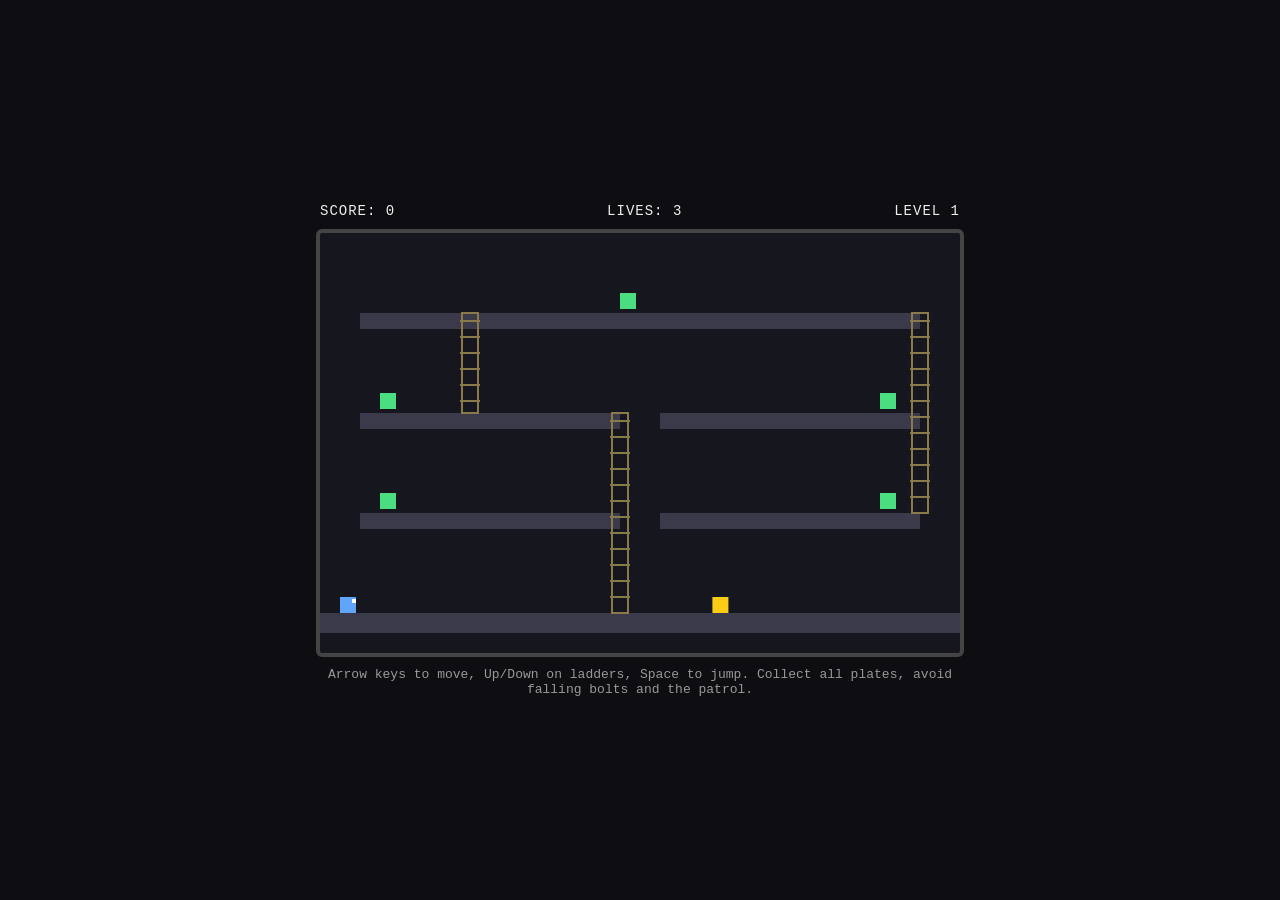
<file: hard-hat-mack/index.html>
<!DOCTYPE html>
<html lang="en">
<head>
<meta charset="UTF-8" />
<meta name="viewport" content="width=device-width, initial-scale=1.0" />
<title>Hard Hat Mack — HTML5 Prototype</title>
<link rel="stylesheet" href="style.css" />
</head>
<body>
<div id="wrap">
  <div id="hud">
    <span id="score">SCORE: 0</span>
    <span id="lives">LIVES: 3</span>
    <span id="level">LEVEL 1</span>
  </div>
  <canvas id="game" width="640" height="420"></canvas>
  <div id="msg">Arrow keys to move, Up/Down on ladders, Space to jump. Collect all plates, avoid falling bolts and the patrol.</div>
</div>

<script src="game.js"></script>
</body>
</html>
</file>
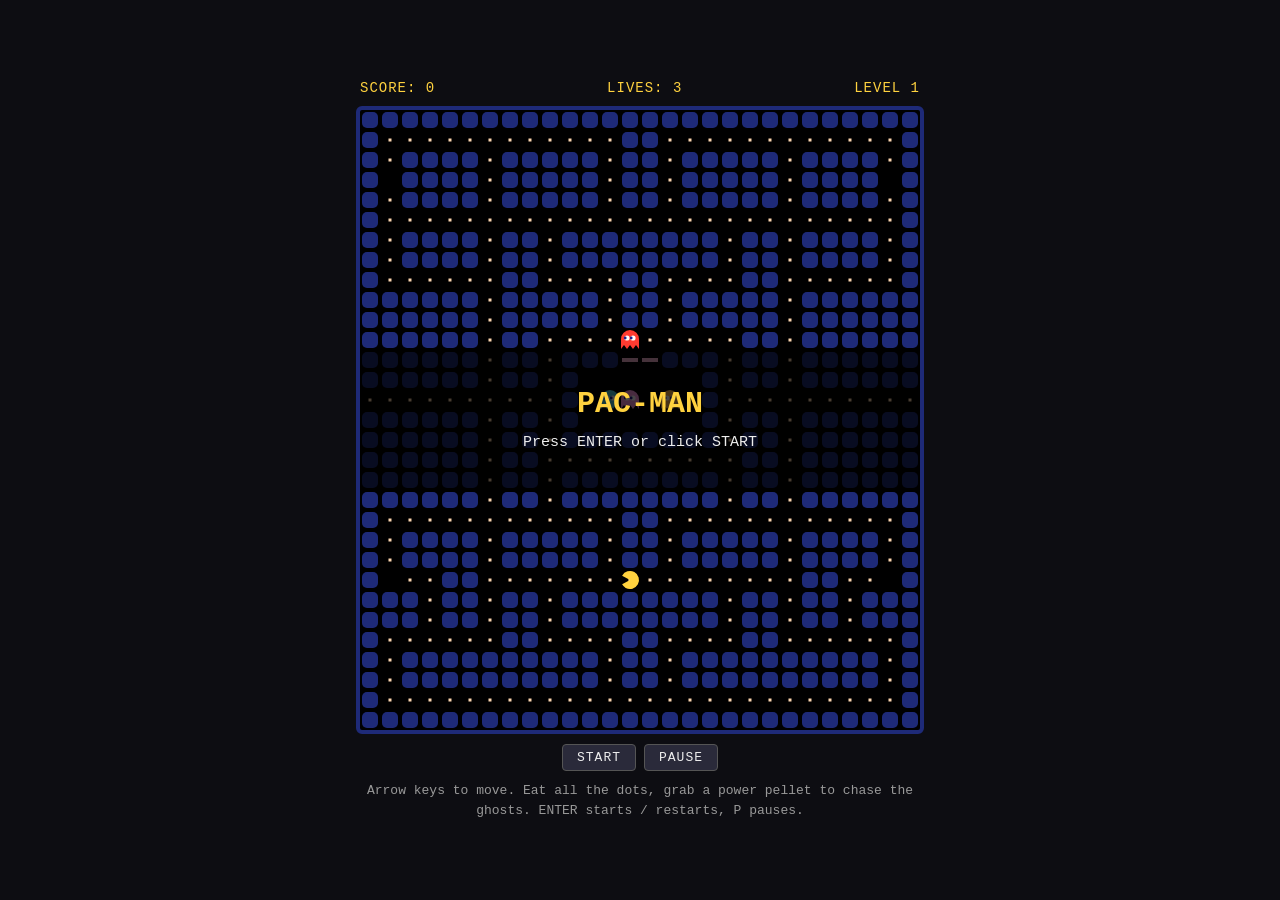
<file: pac-man/index.html>
<!DOCTYPE html>
<html lang="en">
<head>
<meta charset="UTF-8" />
<meta name="viewport" content="width=device-width, initial-scale=1.0" />
<title>Pac-Man</title>
<link rel="stylesheet" href="style.css" />
</head>
<body>
<div id="wrap">
  <div id="hud">
    <span id="score">SCORE: 0</span>
    <span id="lives">LIVES: 3</span>
    <span id="level">LEVEL 1</span>
  </div>
  <canvas id="game" width="560" height="620"></canvas>
  <div id="controls">
    <button id="startBtn">START</button>
    <button id="pauseBtn">PAUSE</button>
  </div>
  <div id="msg">Arrow keys to move. Eat all the dots, grab a power pellet to chase the ghosts. ENTER starts / restarts, P pauses.</div>
</div>

<script src="game.js"></script>
</body>
</html>
</file>
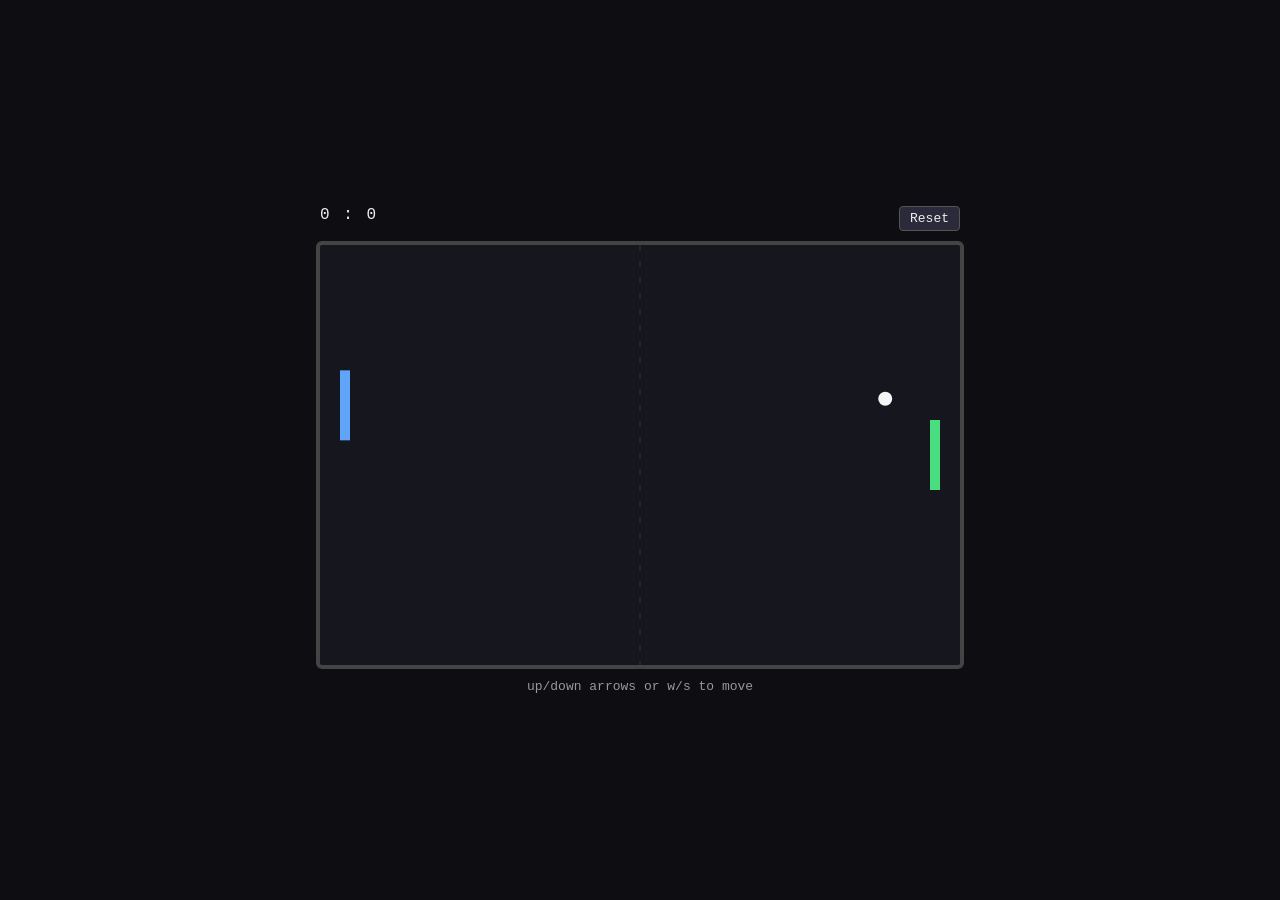
<file: pong/index.html>
<!DOCTYPE html>
<html lang="en">
<head>
    <meta charset="UTF-8">
    <meta name="viewport" content="width=device-width, initial-scale=1.0">
    <title>Pong</title>
    <link rel="stylesheet" href="pong.css">
</head>
<body>
    <div id="wrap">
        <div id="hud">
            <span id="score">0 : 0</span>
            <button id="reset">Reset</button>
        </div>
        <canvas id="game" width="640" height="420"></canvas>
        <div id="msg">up/down arrows or w/s to move</div>
    </div>
    <script src="game.js"></script>
</body>
</html>
</file>
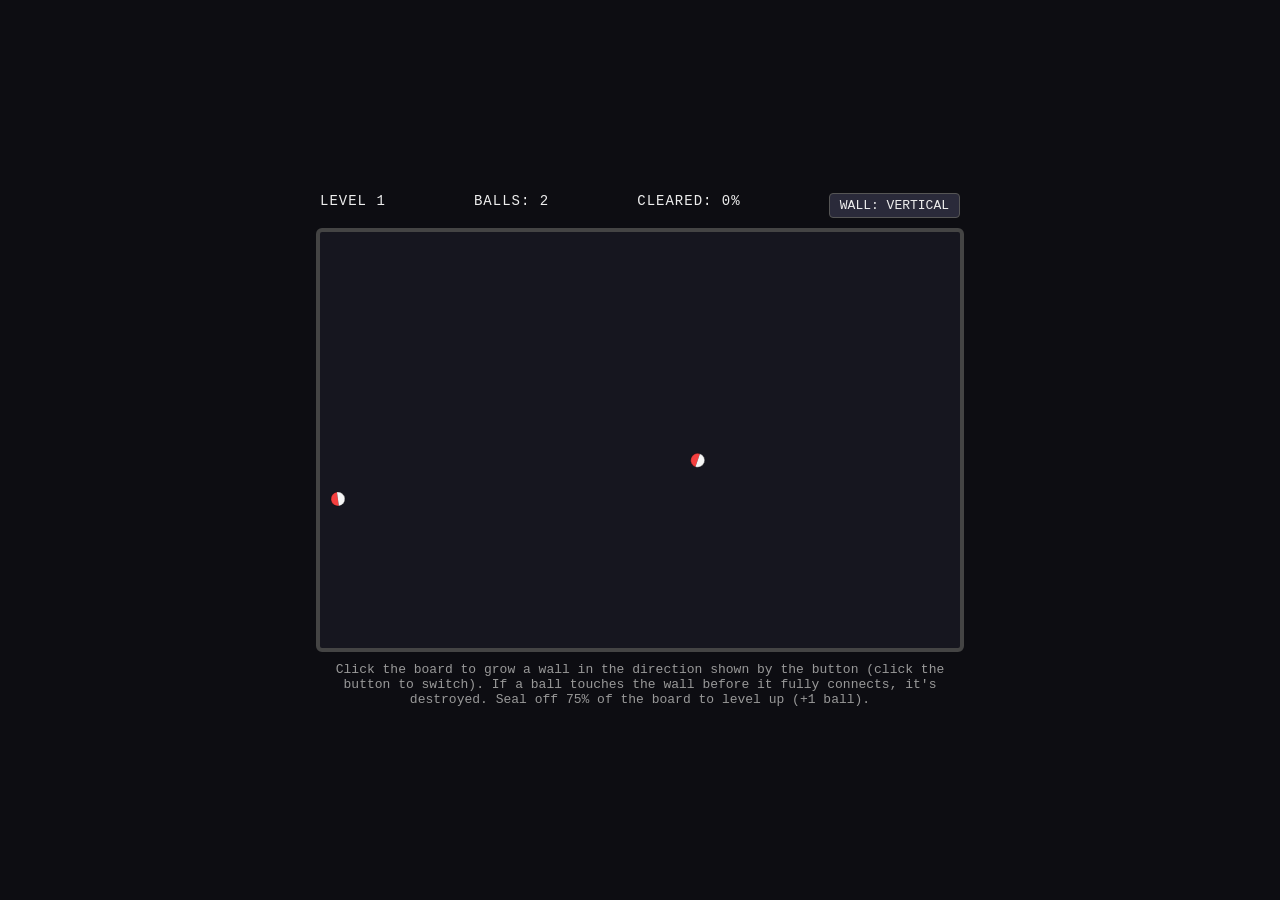
<file: wall-off/index.html>
<!DOCTYPE html>
<html lang="en">
<head>
<meta charset="UTF-8" />
<meta name="viewport" content="width=device-width, initial-scale=1.0" />
<title>Wall Off</title>
<link rel="stylesheet" href="style.css" />
</head>
<body>
<div id="wrap">
  <div id="hud">
    <span id="level">LEVEL 1</span>
    <span id="balls">BALLS: 2</span>
    <span id="cleared">CLEARED: 0%</span>
    <button id="orientation">WALL: VERTICAL</button>
  </div>
  <canvas id="game" width="640" height="416"></canvas>
  <div id="msg">Click the board to grow a wall in the direction shown by the button (click the button to switch). If a ball touches the wall before it fully connects, it's destroyed. Seal off 75% of the board to level up (+1 ball).</div>
</div>
<div id="banner"></div>

<script src="game.js"></script>
</body>
</html>
</file>
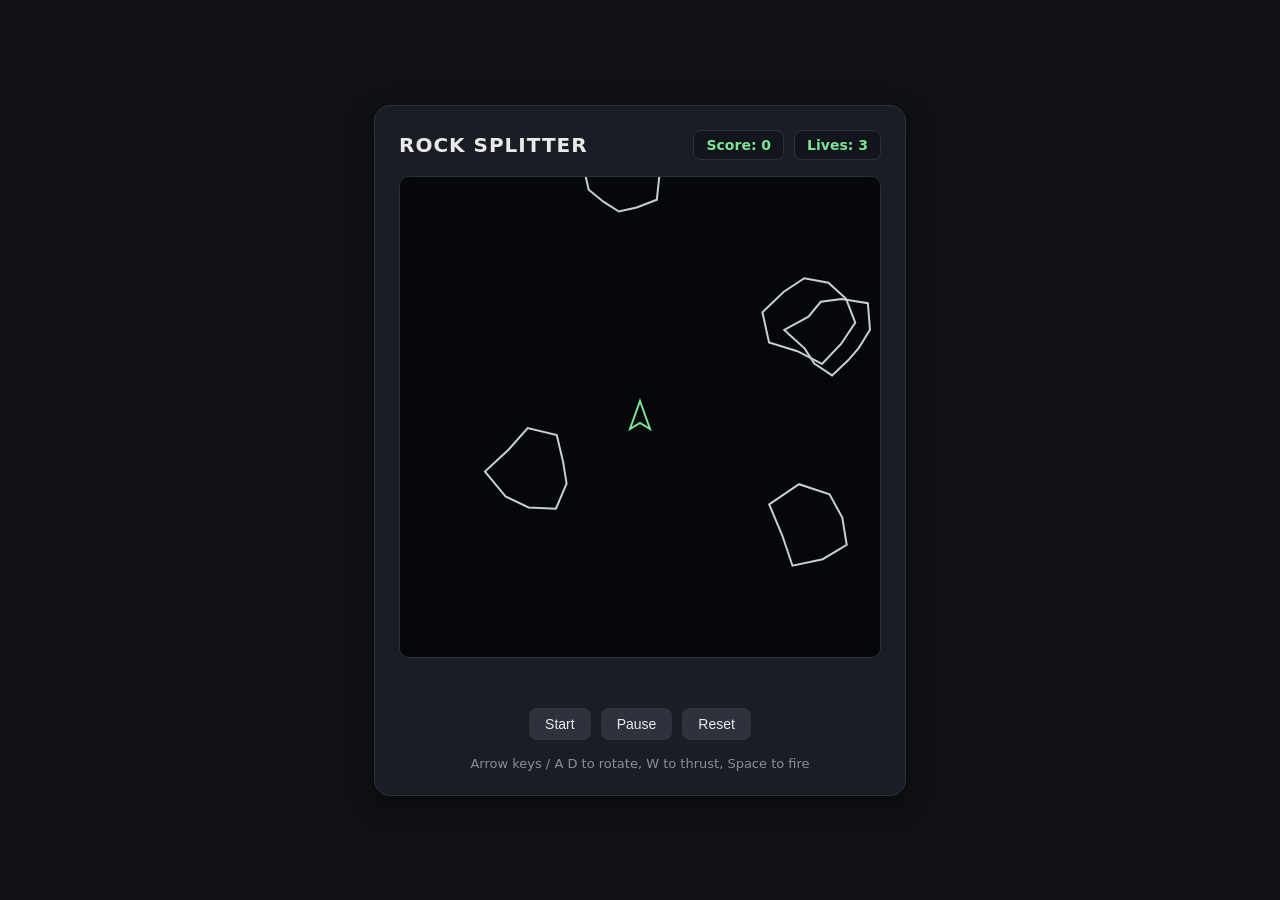
<file: rock-splitter/game.html>
<!DOCTYPE html>
<html lang="en">
<head>
<meta charset="UTF-8">
<title>Rock Splitter</title>
<style>
  * { box-sizing: border-box; }

  body {
    margin: 0;
    min-height: 100vh;
    display: flex;
    align-items: center;
    justify-content: center;
    background: #0f1115;
    font-family: 'Segoe UI', system-ui, sans-serif;
  }

  .game-card {
    background: #1a1d24;
    border: 1px solid #2e323c;
    border-radius: 16px;
    padding: 24px;
    box-shadow: 0 8px 24px rgba(0,0,0,0.4);
    display: flex;
    flex-direction: column;
    align-items: center;
    gap: 16px;
  }

  .header {
    display: flex;
    justify-content: space-between;
    align-items: center;
    width: 100%;
  }

  h1 {
    color: #eaeaea;
    font-size: 20px;
    margin: 0;
    letter-spacing: 1px;
  }

  .stats {
    display: flex;
    gap: 10px;
  }

  .stat {
    color: #7be495;
    font-weight: bold;
    font-size: 14px;
    background: #12151b;
    padding: 6px 12px;
    border-radius: 8px;
    border: 1px solid #2e323c;
  }

  canvas {
    background: #05070a;
    border-radius: 10px;
    border: 1px solid #2e323c;
    display: block;
  }

  .controls {
    display: flex;
    gap: 10px;
  }

  button {
    background: #2e323c;
    color: #eaeaea;
    border: none;
    border-radius: 8px;
    padding: 8px 16px;
    font-size: 14px;
    cursor: pointer;
  }

  button:hover {
    background: #3a3f4b;
  }

  .hint {
    color: #8a8f98;
    font-size: 13px;
    text-align: center;
  }

  .overlay-msg {
    color: #ff6b6b;
    font-weight: bold;
    font-size: 14px;
    min-height: 18px;
  }
</style>
</head>
<body>

  <div class="game-card">
    <div class="header">
      <h1>ROCK SPLITTER</h1>
      <div class="stats">
        <div class="stat" id="scoreDisplay">Score: 0</div>
        <div class="stat" id="livesDisplay">Lives: 3</div>
      </div>
    </div>

    <canvas id="board" width="480" height="480"></canvas>

    <div class="overlay-msg" id="statusMsg"></div>

    <div class="controls">
      <button id="startBtn">Start</button>
      <button id="pauseBtn">Pause</button>
      <button id="resetBtn">Reset</button>
    </div>

    <div class="hint">Arrow keys / A&nbsp;D to rotate, W to thrust, Space to fire</div>
  </div>

<script>
  const canvas = document.getElementById('board');
  const ctx = canvas.getContext('2d');
  const scoreDisplay = document.getElementById('scoreDisplay');
  const livesDisplay = document.getElementById('livesDisplay');
  const statusMsg = document.getElementById('statusMsg');
  const startBtn = document.getElementById('startBtn');
  const pauseBtn = document.getElementById('pauseBtn');
  const resetBtn = document.getElementById('resetBtn');

  const W = canvas.width;
  const H = canvas.height;

  let ship, bullets, rocks, keys, score, lives, running, paused, loopId, lastShot;

  const wrap = (obj) => {
    if (obj.x < 0) obj.x += W;
    if (obj.x > W) obj.x -= W;
    if (obj.y < 0) obj.y += H;
    if (obj.y > H) obj.y -= H;
  };

  const makeRock = (size, x, y) => {
    const angle = Math.random() * Math.PI * 2;
    const speed = 0.5 + Math.random() * (2.2 - size * 0.4);
    const points = 8 + Math.floor(Math.random() * 4);
    const offsets = Array.from({ length: points }, () => 0.7 + Math.random() * 0.5);
    return {
      x: x ?? Math.random() * W,
      y: y ?? Math.random() * H,
      vx: Math.cos(angle) * speed,
      vy: Math.sin(angle) * speed,
      size,
      radius: size * 14,
      rotation: Math.random() * Math.PI * 2,
      spin: (Math.random() - 0.5) * 0.03,
      offsets
    };
  };

  const spawnRockWave = (count) => {
    const newRocks = [];
    for (let i = 0; i < count; i++) {
      let x, y;
      do {
        x = Math.random() * W;
        y = Math.random() * H;
      } while (Math.hypot(x - ship.x, y - ship.y) < 100);
      newRocks.push(makeRock(3, x, y));
    }
    return newRocks;
  };

  const initState = () => {
    ship = { x: W / 2, y: H / 2, vx: 0, vy: 0, angle: -Math.PI / 2, thrusting: false, invuln: 0 };
    bullets = [];
    rocks = spawnRockWave(5);
    keys = {};
    score = 0;
    lives = 3;
    running = false;
    paused = false;
    lastShot = 0;
    scoreDisplay.textContent = 'Score: 0';
    livesDisplay.textContent = 'Lives: 3';
    statusMsg.textContent = '';
    draw();
  };

  const splitRock = (rock) => {
    score += (4 - rock.size) * 20;
    scoreDisplay.textContent = `Score: ${score}`;
    if (rock.size > 1) {
      rocks.push(makeRock(rock.size - 1, rock.x, rock.y));
      rocks.push(makeRock(rock.size - 1, rock.x, rock.y));
    }
  };

  const resetShipPosition = () => {
    ship.x = W / 2;
    ship.y = H / 2;
    ship.vx = 0;
    ship.vy = 0;
    ship.angle = -Math.PI / 2;
    ship.invuln = 120;
  };

  const loseLife = () => {
    lives -= 1;
    livesDisplay.textContent = `Lives: ${lives}`;
    if (lives <= 0) {
      endGame();
    } else {
      resetShipPosition();
    }
  };

  const update = () => {
    if (paused) return;

    if (keys['ArrowLeft'] || keys['a'] || keys['A']) ship.angle -= 0.06;
    if (keys['ArrowRight'] || keys['d'] || keys['D']) ship.angle += 0.06;

    ship.thrusting = !!(keys['ArrowUp'] || keys['w'] || keys['W']);
    if (ship.thrusting) {
      ship.vx += Math.cos(ship.angle) * 0.12;
      ship.vy += Math.sin(ship.angle) * 0.12;
    }

    ship.vx *= 0.99;
    ship.vy *= 0.99;
    ship.x += ship.vx;
    ship.y += ship.vy;
    wrap(ship);

    if (ship.invuln > 0) ship.invuln -= 1;

    if ((keys[' '] || keys['Spacebar']) && Date.now() - lastShot > 260) {
      bullets.push({
        x: ship.x + Math.cos(ship.angle) * 16,
        y: ship.y + Math.sin(ship.angle) * 16,
        vx: Math.cos(ship.angle) * 6 + ship.vx,
        vy: Math.sin(ship.angle) * 6 + ship.vy,
        life: 60
      });
      lastShot = Date.now();
    }

    bullets.forEach(b => {
      b.x += b.vx;
      b.y += b.vy;
      b.life -= 1;
      wrap(b);
    });
    bullets = bullets.filter(b => b.life > 0);

    rocks.forEach(r => {
      r.x += r.vx;
      r.y += r.vy;
      r.rotation += r.spin;
      wrap(r);
    });

    // bullet vs rock
    for (let bi = bullets.length - 1; bi >= 0; bi--) {
      const b = bullets[bi];
      for (let ri = rocks.length - 1; ri >= 0; ri--) {
        const r = rocks[ri];
        if (Math.hypot(b.x - r.x, b.y - r.y) < r.radius) {
          splitRock(r);
          rocks.splice(ri, 1);
          bullets.splice(bi, 1);
          break;
        }
      }
    }

    // ship vs rock
    if (ship.invuln <= 0) {
      for (const r of rocks) {
        if (Math.hypot(ship.x - r.x, ship.y - r.y) < r.radius + 8) {
          loseLife();
          break;
        }
      }
    }

    if (rocks.length === 0) {
      rocks = spawnRockWave(6);
    }

    draw();
  };

  const drawShip = () => {
    if (ship.invuln > 0 && Math.floor(ship.invuln / 6) % 2 === 0) return;
    ctx.save();
    ctx.translate(ship.x, ship.y);
    ctx.rotate(ship.angle);
    ctx.strokeStyle = '#7be495';
    ctx.lineWidth = 2;
    ctx.beginPath();
    ctx.moveTo(16, 0);
    ctx.lineTo(-12, 10);
    ctx.lineTo(-6, 0);
    ctx.lineTo(-12, -10);
    ctx.closePath();
    ctx.stroke();

    if (ship.thrusting) {
      ctx.strokeStyle = '#ff9d4f';
      ctx.beginPath();
      ctx.moveTo(-6, 0);
      ctx.lineTo(-18, 0);
      ctx.stroke();
    }
    ctx.restore();
  };

  const drawRock = (r) => {
    ctx.save();
    ctx.translate(r.x, r.y);
    ctx.rotate(r.rotation);
    ctx.strokeStyle = '#c9cdd6';
    ctx.lineWidth = 2;
    ctx.beginPath();
    r.offsets.forEach((off, i) => {
      const a = (i / r.offsets.length) * Math.PI * 2;
      const px = Math.cos(a) * r.radius * off;
      const py = Math.sin(a) * r.radius * off;
      if (i === 0) ctx.moveTo(px, py);
      else ctx.lineTo(px, py);
    });
    ctx.closePath();
    ctx.stroke();
    ctx.restore();
  };

  const draw = () => {
    ctx.fillStyle = '#05070a';
    ctx.fillRect(0, 0, W, H);

    ctx.fillStyle = '#ffe38a';
    bullets.forEach(b => {
      ctx.beginPath();
      ctx.arc(b.x, b.y, 2, 0, Math.PI * 2);
      ctx.fill();
    });

    rocks.forEach(drawRock);
    drawShip();
  };

  const endGame = () => {
    running = false;
    clearInterval(loopId);
    statusMsg.textContent = 'Game over — press Reset to try again';
  };

  const startGame = () => {
    if (running) return;
    running = true;
    paused = false;
    statusMsg.textContent = '';
    loopId = setInterval(update, 1000 / 60);
  };

  const togglePause = () => {
    if (!running) return;
    paused = !paused;
    statusMsg.textContent = paused ? 'Paused' : '';
  };

  const resetGame = () => {
    clearInterval(loopId);
    initState();
  };

  document.addEventListener('keydown', (e) => {
    keys[e.key] = true;
    if ([' ', 'ArrowUp', 'ArrowDown', 'ArrowLeft', 'ArrowRight'].includes(e.key)) {
      e.preventDefault();
    }
    if (!running) startGame();
  });

  document.addEventListener('keyup', (e) => {
    keys[e.key] = false;
  });

  startBtn.addEventListener('click', startGame);
  pauseBtn.addEventListener('click', togglePause);
  resetBtn.addEventListener('click', resetGame);

  initState();
</script>

</body>
</html>
</file>
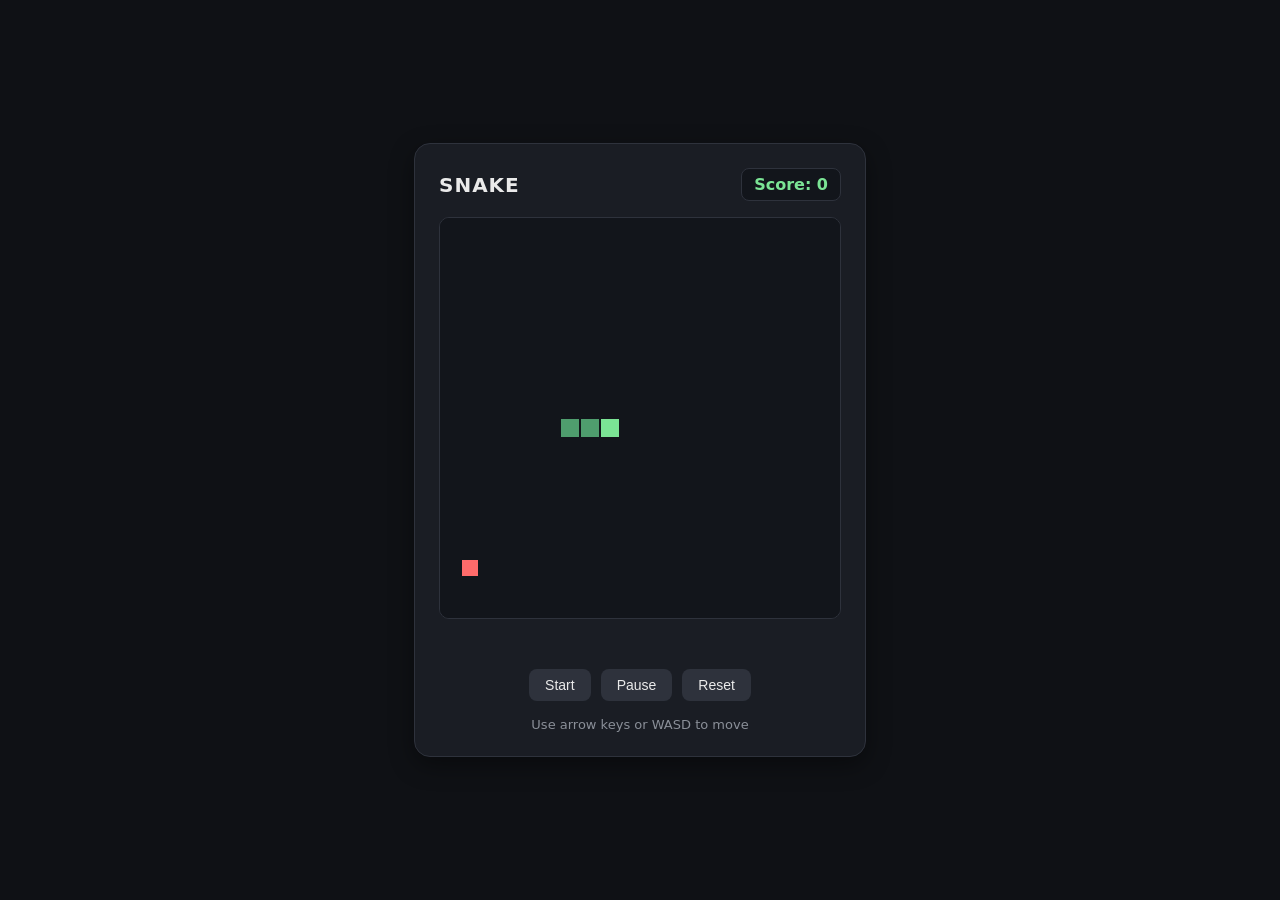
<file: snake/snake.html>
<!DOCTYPE html>
<html lang="en">
<head>
<meta charset="UTF-8">
<title>Snake</title>
<style>
  * { box-sizing: border-box; }

  body {
    margin: 0;
    min-height: 100vh;
    display: flex;
    align-items: center;
    justify-content: center;
    background: #0f1115;
    font-family: 'Segoe UI', system-ui, sans-serif;
  }

  .game-card {
    background: #1a1d24;
    border: 1px solid #2e323c;
    border-radius: 16px;
    padding: 24px;
    box-shadow: 0 8px 24px rgba(0,0,0,0.4);
    display: flex;
    flex-direction: column;
    align-items: center;
    gap: 16px;
  }

  .header {
    display: flex;
    justify-content: space-between;
    align-items: center;
    width: 100%;
  }

  h1 {
    color: #eaeaea;
    font-size: 20px;
    margin: 0;
    letter-spacing: 1px;
  }

  .score {
    color: #7be495;
    font-weight: bold;
    font-size: 16px;
    background: #12151b;
    padding: 6px 12px;
    border-radius: 8px;
    border: 1px solid #2e323c;
  }

  canvas {
    background: #12151b;
    border-radius: 10px;
    border: 1px solid #2e323c;
    display: block;
  }

  .controls {
    display: flex;
    gap: 10px;
  }

  button {
    background: #2e323c;
    color: #eaeaea;
    border: none;
    border-radius: 8px;
    padding: 8px 16px;
    font-size: 14px;
    cursor: pointer;
  }

  button:hover {
    background: #3a3f4b;
  }

  .hint {
    color: #8a8f98;
    font-size: 13px;
    text-align: center;
  }

  .overlay-msg {
    color: #ff6b6b;
    font-weight: bold;
    font-size: 14px;
    min-height: 18px;
  }
</style>
</head>
<body>

  <div class="game-card">
    <div class="header">
      <h1>SNAKE</h1>
      <div class="score" id="scoreDisplay">Score: 0</div>
    </div>

    <canvas id="board" width="400" height="400"></canvas>

    <div class="overlay-msg" id="statusMsg"></div>

    <div class="controls">
      <button id="startBtn">Start</button>
      <button id="pauseBtn">Pause</button>
      <button id="resetBtn">Reset</button>
    </div>

    <div class="hint">Use arrow keys or WASD to move</div>
  </div>

<script>
  const canvas = document.getElementById('board');
  const ctx = canvas.getContext('2d');
  const scoreDisplay = document.getElementById('scoreDisplay');
  const statusMsg = document.getElementById('statusMsg');
  const startBtn = document.getElementById('startBtn');
  const pauseBtn = document.getElementById('pauseBtn');
  const resetBtn = document.getElementById('resetBtn');

  const gridSize = 20;
  const tileCount = canvas.width / gridSize;

  let snake, direction, nextDirection, food, score, loopId, running, paused;

  const initState = () => {
    snake = [{ x: 8, y: 10 }, { x: 7, y: 10 }, { x: 6, y: 10 }];
    direction = { x: 1, y: 0 };
    nextDirection = { x: 1, y: 0 };
    score = 0;
    running = false;
    paused = false;
    scoreDisplay.textContent = 'Score: 0';
    statusMsg.textContent = '';
    placeFood();
    draw();
  };

  const placeFood = () => {
    let valid = false;
    while (!valid) {
      food = {
        x: Math.floor(Math.random() * tileCount),
        y: Math.floor(Math.random() * tileCount)
      };
      valid = !snake.some(seg => seg.x === food.x && seg.y === food.y);
    }
  };

  const draw = () => {
    ctx.fillStyle = '#12151b';
    ctx.fillRect(0, 0, canvas.width, canvas.height);

    ctx.fillStyle = '#ff6b6b';
    ctx.fillRect(food.x * gridSize + 2, food.y * gridSize + 2, gridSize - 4, gridSize - 4);

    snake.forEach((seg, i) => {
      ctx.fillStyle = i === 0 ? '#7be495' : '#4f9d6e';
      ctx.fillRect(seg.x * gridSize + 1, seg.y * gridSize + 1, gridSize - 2, gridSize - 2);
    });
  };

  const step = () => {
    if (paused) return;

    direction = nextDirection;
    const head = {
      x: snake[0].x + direction.x,
      y: snake[0].y + direction.y
    };

    const hitsWall = head.x < 0 || head.x >= tileCount || head.y < 0 || head.y >= tileCount;
    const hitsSelf = snake.some(seg => seg.x === head.x && seg.y === head.y);

    if (hitsWall || hitsSelf) {
      endGame();
      return;
    }

    snake.unshift(head);

    if (head.x === food.x && head.y === food.y) {
      score += 10;
      scoreDisplay.textContent = `Score: ${score}`;
      placeFood();
    } else {
      snake.pop();
    }

    draw();
  };

  const endGame = () => {
    running = false;
    clearInterval(loopId);
    statusMsg.textContent = 'Game over — press Reset to try again';
  };

  const startGame = () => {
    if (running) return;
    running = true;
    paused = false;
    statusMsg.textContent = '';
    loopId = setInterval(step, 110);
  };

  const togglePause = () => {
    if (!running) return;
    paused = !paused;
    statusMsg.textContent = paused ? 'Paused' : '';
  };

  const resetGame = () => {
    clearInterval(loopId);
    initState();
  };

  const keyMap = {
    ArrowUp: { x: 0, y: -1 }, w: { x: 0, y: -1 }, W: { x: 0, y: -1 },
    ArrowDown: { x: 0, y: 1 }, s: { x: 0, y: 1 }, S: { x: 0, y: 1 },
    ArrowLeft: { x: -1, y: 0 }, a: { x: -1, y: 0 }, A: { x: -1, y: 0 },
    ArrowRight: { x: 1, y: 0 }, d: { x: 1, y: 0 }, D: { x: 1, y: 0 }
  };

  document.addEventListener('keydown', (e) => {
    const dir = keyMap[e.key];
    if (!dir) return;
    e.preventDefault();

    const isReverse = dir.x === -direction.x && dir.y === -direction.y;
    if (!isReverse) nextDirection = dir;

    if (!running) startGame();
  });

  startBtn.addEventListener('click', startGame);
  pauseBtn.addEventListener('click', togglePause);
  resetBtn.addEventListener('click', resetGame);

  initState();
</script>

</body>
</html>
</file>
<file: hard-hat-mack/style.css>
html, body {
  margin: 0;
  height: 100%;
  background: #0d0d12;
  display: flex;
  align-items: center;
  justify-content: center;
  font-family: 'Courier New', monospace;
  color: #eee;
}
#wrap {
  display: flex;
  flex-direction: column;
  align-items: center;
  gap: 10px;
}
canvas {
  background: #16161f;
  border: 4px solid #444;
  border-radius: 6px;
  image-rendering: pixelated;
}
#hud {
  display: flex;
  justify-content: space-between;
  width: 640px;
  font-size: 14px;
  letter-spacing: 1px;
}
#msg {
  font-size: 13px;
  color: #999;
  max-width: 640px;
  text-align: center;
}
</file>
<file: pac-man/style.css>
html, body {
  margin: 0;
  min-height: 100%;
  background: #0d0d12;
  display: flex;
  align-items: center;
  justify-content: center;
  font-family: 'Courier New', monospace;
  color: #eee;
}
#wrap {
  display: flex;
  flex-direction: column;
  align-items: center;
  gap: 10px;
  padding: 16px 0;
}
canvas {
  background: #000;
  border: 4px solid #1e2a78;
  border-radius: 6px;
  image-rendering: pixelated;
}
#hud {
  display: flex;
  justify-content: space-between;
  width: 560px;
  font-size: 14px;
  letter-spacing: 1px;
  color: #ffd23f;
}
#controls {
  display: flex;
  gap: 8px;
}
button {
  background: #2a2a3a;
  color: #eee;
  border: 1px solid #555;
  border-radius: 4px;
  padding: 5px 14px;
  cursor: pointer;
  font-family: inherit;
  font-size: 13px;
  letter-spacing: 1px;
}
button:hover {
  background: #38384a;
}
#msg {
  font-size: 13px;
  color: #999;
  max-width: 560px;
  text-align: center;
  line-height: 1.5;
}
</file>
<file: pong/pong.css>
html,
body {
    margin: 0;
    height: 100%;
    background: #0d0d12;
    display: flex;
    align-items: center;
    justify-content: center;
    font-family: 'Courier New', monospace;
    color: #eee;
}

#wrap {
    display: flex;
    flex-direction: column;
    align-items: center;
    gap: 10px;
}

canvas {
    background: #16161f;
    border: 4px solid #444;
    border-radius: 6px;
}

#hud {
    display: flex;
    justify-content: space-between;
    width: 640px;
    font-size: 16px;
    letter-spacing: 2px;
}

#msg {
    font-size: 13px;
    color: #999;
    max-width: 640px;
    text-align: center;
}

button {
    background: #2a2a3a;
    color: #eee;
    border: 1px solid #555;
    border-radius: 4px;
    padding: 4px 10px;
    cursor: pointer;
    font-family: inherit;
    font-size: 13px;
}
</file>
<file: wall-off/style.css>
html, body {
  margin: 0; height: 100%; background: #0d0d12;
  display: flex; align-items: center; justify-content: center;
  font-family: 'Courier New', monospace; color: #eee;
}
#wrap { display: flex; flex-direction: column; align-items: center; gap: 10px; }
canvas { background: #16161f; border: 4px solid #444; border-radius: 6px; cursor: crosshair; }
#hud { display: flex; justify-content: space-between; width: 640px; font-size: 14px; letter-spacing: 1px; }
#msg { font-size: 13px; color: #999; max-width: 640px; text-align: center; }
button {
  background: #2a2a3a; color: #eee; border: 1px solid #555; border-radius: 4px;
  padding: 4px 10px; cursor: pointer; font-family: inherit; font-size: 13px;
}
#banner {
  position: fixed; top: 40%; font-size: 28px; font-weight: bold;
  color: #4ade80; text-shadow: 0 0 10px rgba(0,0,0,0.8);
  display: none; pointer-events: none;
}
</file>
